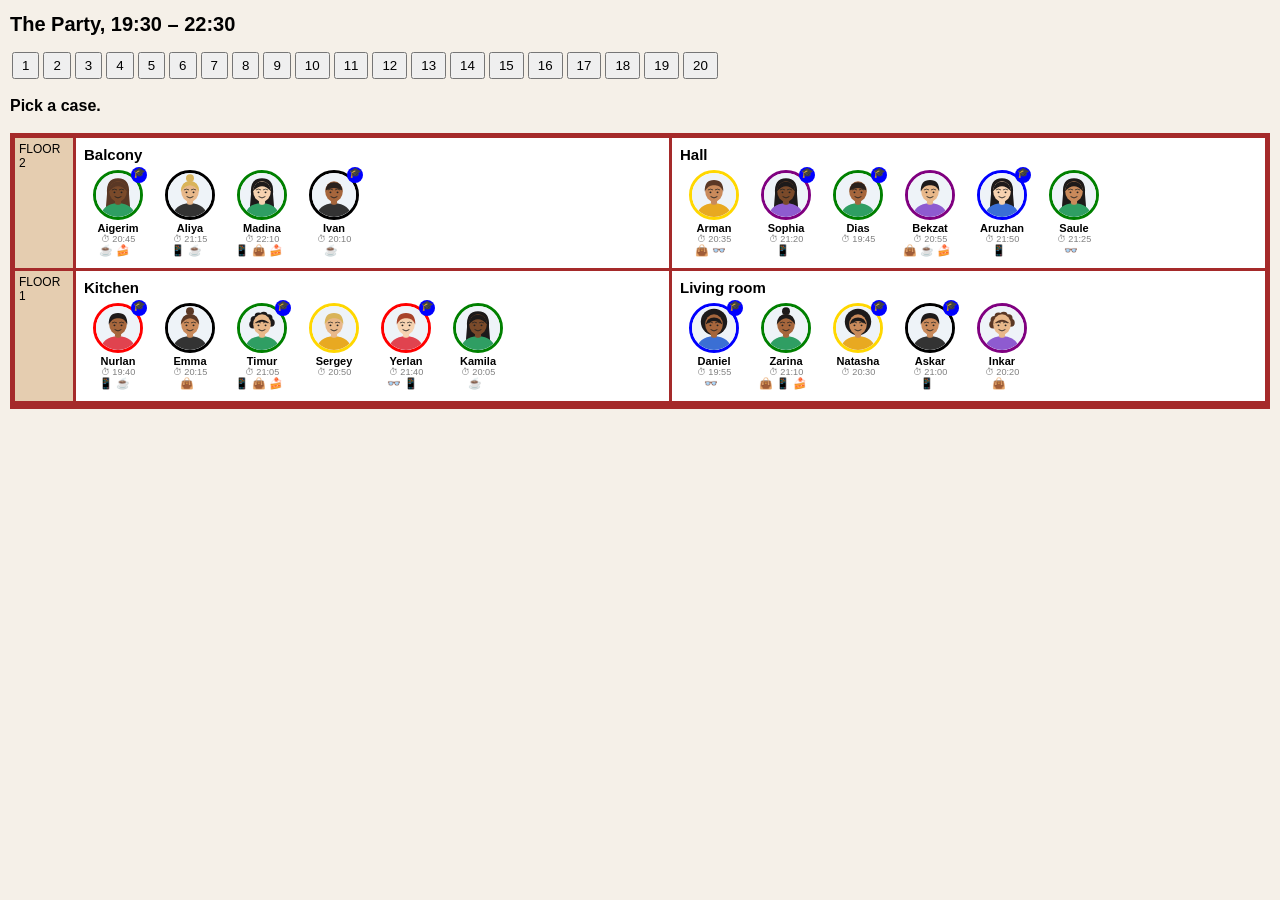
<file: task1/index.html>
<!DOCTYPE html>
<!-- Task 1: Selector Detective (selectors and traversal) -->
<html lang="en"><head><meta charset="utf-8"><title>Task 1 - The Party</title>
<link rel="stylesheet" href="style.css"></head>
<body>
<h1>The Party, 19:30 – 22:30</h1>
<div id="cases"></div>
<p id="result">Pick a case.</p>
<div id="house"></div>
<script src="https://code.jquery.com/jquery-3.7.1.min.js"></script>
<script src="app.js"></script>
</body></html>
</file>
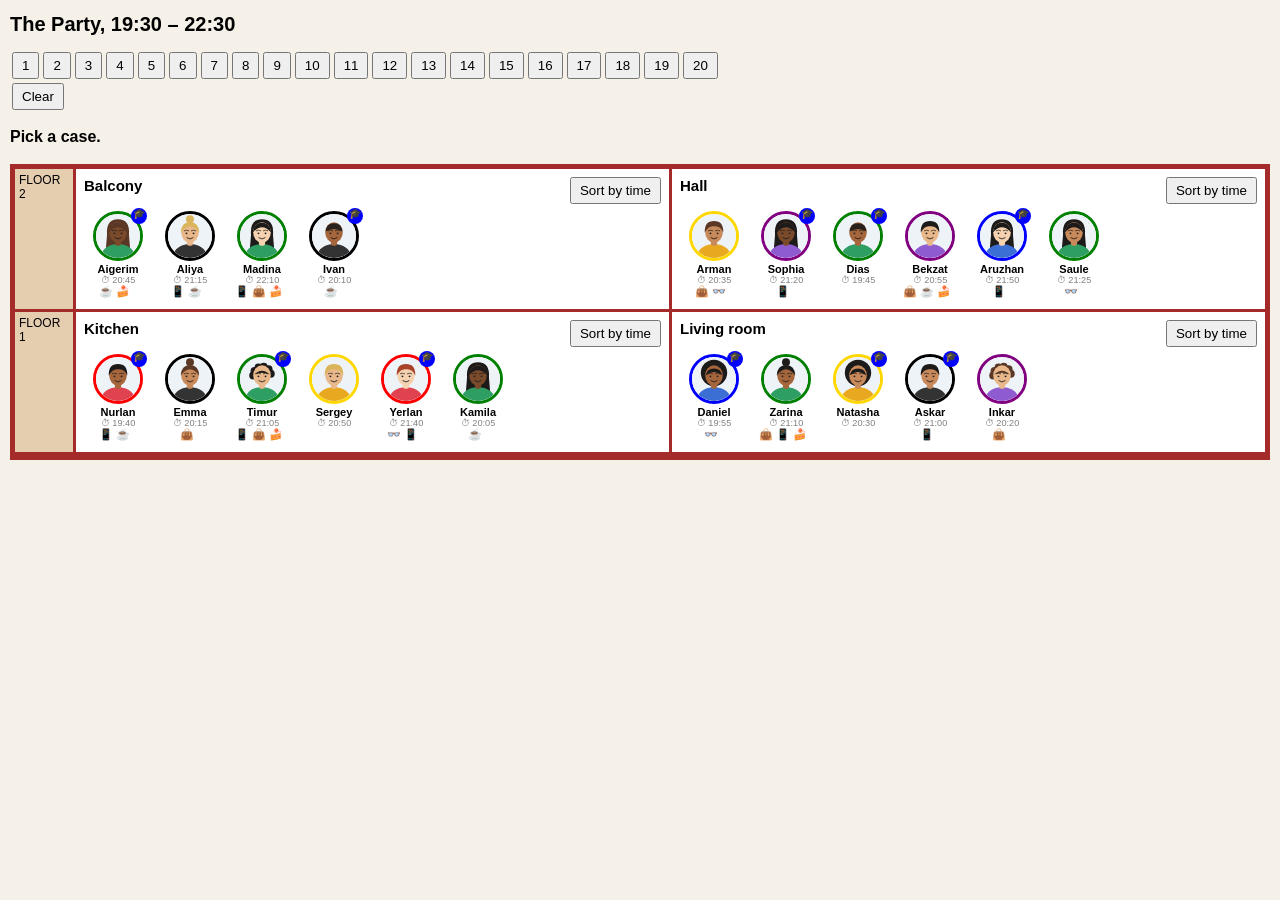
<file: task2/index.html>
<!DOCTYPE html>
<!-- Task 2: The party in motion (effects and animations) -->
<html lang="en"><head><meta charset="utf-8"><title>Task 2 - The Party</title>
<link rel="stylesheet" href="style.css"></head>
<body>
<h1>The Party, 19:30 – 22:30</h1>
<div id="cases"></div>
<button id="clear">Clear</button>
<p id="result">Pick a case.</p>
<div id="house"></div>
<script src="https://code.jquery.com/jquery-3.7.1.min.js"></script>
<script src="app.js"></script>
</body></html>
</file>
<file: task1/style.css>
/* Task 1 - simple styles */
body {
  font-family: Arial;
  background: #f5f0e8;
  margin: 10px;
}

h1 {
  font-size: 20px;
}

button {
  margin: 2px;
  padding: 4px 8px;
  cursor: pointer;
}

#result {
  font-weight: bold;
  min-height: 20px;
}

#house {
  border: 5px solid brown;
  background: white;
}

.floor {
  display: flex;
  border-bottom: 3px solid brown;
}

.label {
  background: #e5cdb0;
  padding: 4px;
  font-size: 12px;
  width: 50px;
}

.room {
  position: relative;
  flex: 1;
  padding: 6px;
  border-left: 3px solid brown;
}

.header {
  display: flex;
  justify-content: space-between;
}

.room h3 {
  margin: 2px;
  font-size: 15px;
}

.guests {
  display: flex;
  flex-wrap: wrap;
}

.guest {
  position: relative;
  width: 66px;
  margin: 2px 3px;
  padding: 3px 0;
  text-align: center;
  font-size: 11px;
}

.guest img {
  width: 44px;
  height: 44px;
  border: 3px solid black;
  border-radius: 50%;
}

.badge {
  position: absolute;
  top: 0;
  right: 4px;
  background: blue;
  color: white;
  border-radius: 50%;
  width: 16px;
  height: 16px;
  font-size: 10px;
}

.guest small {
  display: block;
  color: gray;
}

.c-red img {
  border-color: red;
}

.c-blue img {
  border-color: blue;
}

.c-green img {
  border-color: green;
}

.c-black img {
  border-color: black;
}

.c-yellow img {
  border-color: gold;
}

.c-purple img {
  border-color: purple;
}

.hit {
  background: yellow;
}
</file>
<file: task2/style.css>
/* Task 2 - simple styles (Task 1 styles + new ones at the bottom) */
body {
  font-family: Arial;
  background: #f5f0e8;
  margin: 10px;
}

h1 {
  font-size: 20px;
}

button {
  margin: 2px;
  padding: 4px 8px;
  cursor: pointer;
}

#result {
  font-weight: bold;
  min-height: 20px;
}

#house {
  border: 5px solid brown;
  background: white;
}

.floor {
  display: flex;
  border-bottom: 3px solid brown;
}

.label {
  background: #e5cdb0;
  padding: 4px;
  font-size: 12px;
  width: 50px;
}

.room {
  position: relative;
  flex: 1;
  padding: 6px;
  border-left: 3px solid brown;
}

.header {
  display: flex;
  justify-content: space-between;
}

.room h3 {
  margin: 2px;
  font-size: 15px;
}

.guests {
  display: flex;
  flex-wrap: wrap;
}

.guest {
  position: relative;
  width: 66px;
  margin: 2px 3px;
  padding: 3px 0;
  text-align: center;
  font-size: 11px;
}

.guest img {
  width: 44px;
  height: 44px;
  border: 3px solid black;
  border-radius: 50%;
}

.badge {
  position: absolute;
  top: 0;
  right: 4px;
  background: blue;
  color: white;
  border-radius: 50%;
  width: 16px;
  height: 16px;
  font-size: 10px;
}

.guest small {
  display: block;
  color: gray;
}

.c-red img {
  border-color: red;
}

.c-blue img {
  border-color: blue;
}

.c-green img {
  border-color: green;
}

.c-black img {
  border-color: black;
}

.c-yellow img {
  border-color: gold;
}

.c-purple img {
  border-color: purple;
}

.hit {
  background: yellow;
}

/* Task 2 additions */
#popup {
  position: absolute;
  z-index: 100;
  background: white;
  border: 2px solid brown;
  overflow: hidden;
  font-size: 13px;
}

#popup .pad {
  width: 250px;
  padding: 12px;
  box-sizing: border-box;
}

#popup p {
  margin: 3px;
}

#popup button {
  display: block;
  width: 100%;
}

.fly {
  position: absolute;
}

.fly, .moving, .leaving {
  pointer-events: none;
}

.guest {
  cursor: pointer;
}
</file>
